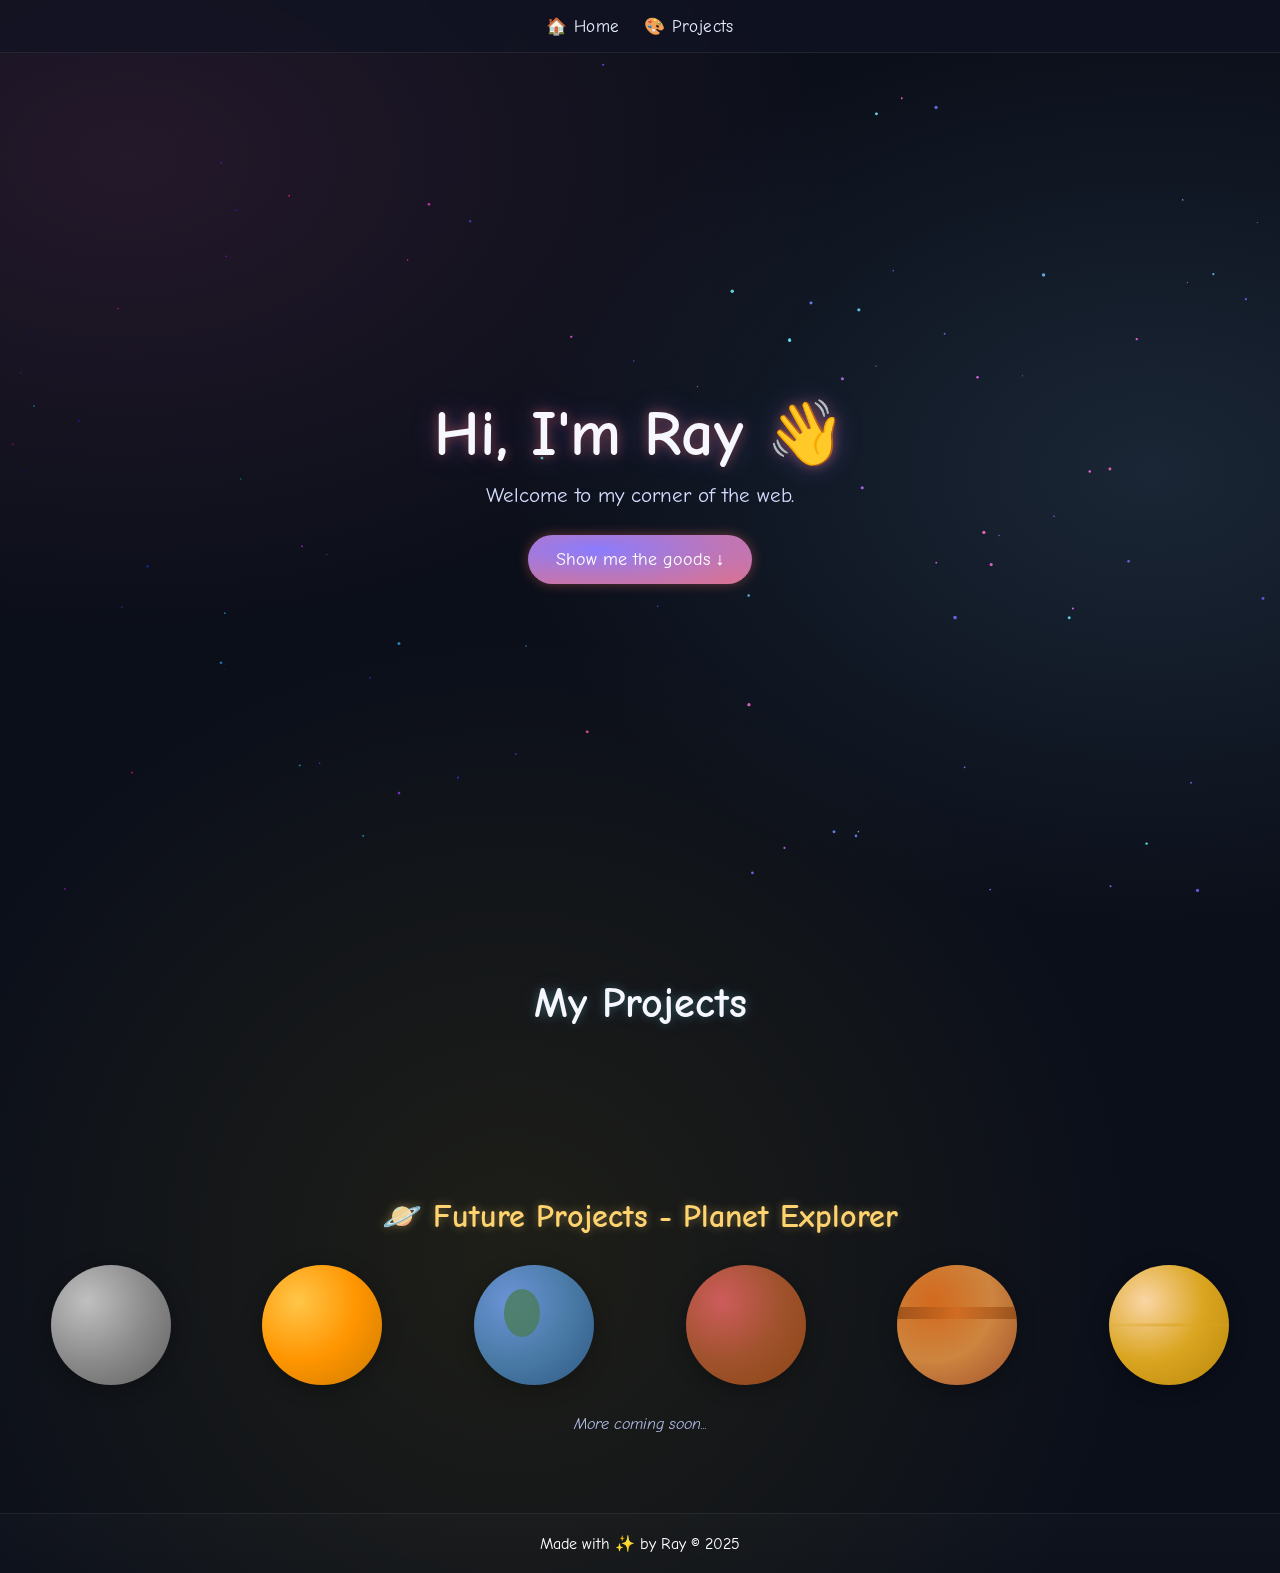
<file: index.html>
<!DOCTYPE html>
<html lang="en">

<head>
    <meta charset="UTF-8" />
    <meta name="viewport" content="width=device-width, initial-scale=1.0" />
    <title>Rachel's Portfolio</title>
    <link href="https://fonts.googleapis.com/css2?family=Comic+Neue&display=swap" rel="stylesheet" />
    <link rel="stylesheet" href="style.css" />
</head>

<body>
    <header id="Home">
        <nav>
            <ul>
                <li><a href="#Home">🏠 Home</a></li>
                <li><a href="#Projects">🎨 Projects</a></li>
            </ul>
        </nav>
    </header>

    <main>
        <section class="Hero">
            <h1>Hi, I'm Ray 👋</h1>
            <p>Welcome to my corner of the web.</p>
            <a href="#Projects" class="Button">Show me the goods ↓</a>
        </section>

        <section id="Projects" class="Projects">
            <h2>My Projects</h2>
            <div class="project-grid">
                <div class="project-box">
                    <a href="./project1" target="_blank">
                        <h3>🎮 Number Guessing Game</h3>
                    </a>
                </div>
                <div class="project-box">
                    <a href="./project2" target="_blank">
                        <h3>📱 Whimsical Calculator</h3>
                    </a>
                </div>
                <div class="project-box">
                    <a href="./project4" target="_blank">
                        <h3>🖼️ Art Gallery</h3>
                    </a>
                </div>
                <div class="project-box">
                    <a href="./project3" target="_blank">
                        <h3>🧪 Weird Guessing Game</h3>
                    </a>
                </div>
                <div class="project-box">
                    <a href="./project5" target="_blank">
                        <h3>🛒 Shopping</h3>
                    </a>
                </div>
            </div>

            <h3 class="planet-section-title">🪐 Future Projects - Planet Explorer</h3>
            <div class="planet-grid">
                <div class="planet-box mercury">
                    <div class="planet-content">
                        <h4>🌑 Mercury</h4>
                        <p>Coming Soon...</p>
                    </div>
                </div>
                <div class="planet-box venus">
                    <div class="planet-content">
                        <h4>🌕 Venus</h4>
                        <p>Coming Soon...</p>
                    </div>
                </div>
                <div class="planet-box earth">
                    <div class="planet-content">
                        <h4>🌍 Earth</h4>
                        <p>Coming Soon...</p>
                    </div>
                </div>
                <div class="planet-box mars">
                    <div class="planet-content">
                        <h4>🔴 Mars</h4>
                        <p>Coming Soon...</p>
                    </div>
                </div>
                <div class="planet-box jupiter">
                    <div class="planet-content">
                        <h4>🟠 Jupiter</h4>
                        <p>Coming Soon...</p>
                    </div>
                </div>
                <div class="planet-box saturn">
                    <div class="planet-content">
                        <h4>🪐 Saturn</h4>
                        <p>Coming Soon...</p>
                    </div>
                </div>
            </div>
            <p class="note">More coming soon...</p>
        </section>
    </main>

    <footer>
        <p>Made with ✨ by Ray &copy; 2025</p>
    </footer>
    <script src="script.js"></script>
</body>

</html>
</file>
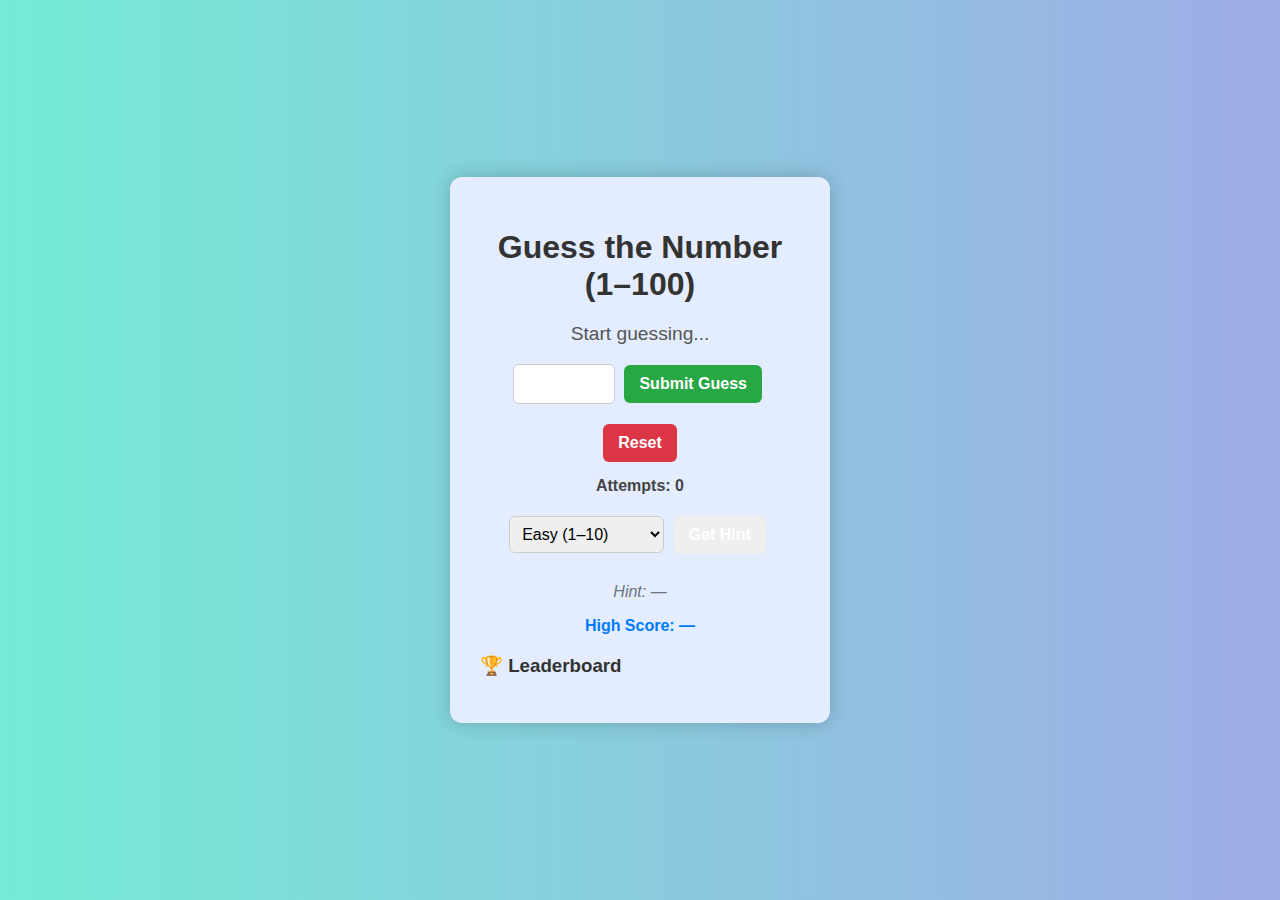
<file: project1/index.html>
<!DOCTYPE html>
<html lang="en">
<head>
  <meta charset="UTF-8" />
  <meta name="viewport" content="width=device-width, initial-scale=1.0" />
  <title>Number Guessing Game</title>
  <link rel="stylesheet" href="style.css">
</head>
<body>
  <div class="game-container">
    <h1>Guess the Number (1–100)</h1>
    <p id="message">Start guessing...</p>
    <input type="number" id="guess" min="1" max="100" />
    <button onclick="checkGuess()">Submit Guess</button>
    <button onclick="resetGame()">Reset</button>
    <p id="attempts">Attempts: 0</p>
    <select id="difficulty" onchange="setDifficulty()">
  <option value="10">Easy (1–10)</option>
  <option value="250">Medium (1–250)</option>
  <option value="500">Hard (1–500)</option>
</select>

<button onclick="showHint()">Get Hint</button>
<p id="hint">Hint: —</p>
<p id="highscore">High Score: —</p>
<div id="leaderboard"></div>

  </div>
  

</select>

  <script src="script.js"></script>
</body>
</html>
</file>
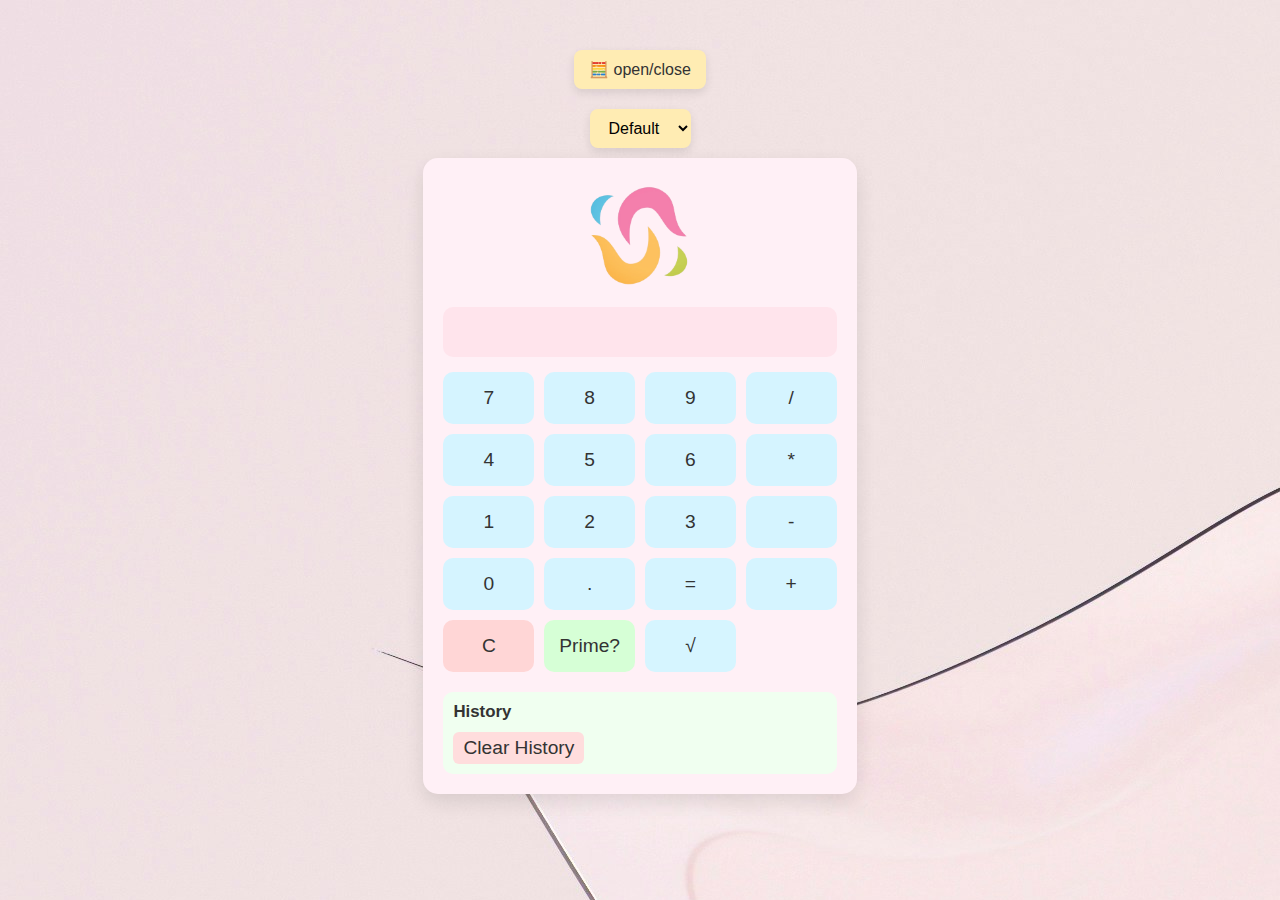
<file: project2/index.html>
<!DOCTYPE html>
<html lang="en">
<head>
  <meta charset="UTF-8" />
  <meta name="viewport" content="width=device-width, initial-scale=1.0" />
  <title>Whimsical Calculator</title>
  <link rel="stylesheet" href="style.css" />
</head>
<body>
  <button id="toggleCalc">🧮 open/close</button>

  <select id="themeSwitcher">
    <option value="">Default</option>
    <option value="theme-retro">Retro</option>
    <option value="theme-neon">Neon</option>
  </select>

  <div class="calculator-container">
    <div class="calculator">
      <img src="./4bf63113-bcf6-4de3-a83d-d81fbc8f6e33.png" alt="Logo" class="logo" />
      <input type="text" id="display" class="display" disabled />
      <div class="buttons">
        <button>7</button><button>8</button><button>9</button><button>/</button>
        <button>4</button><button>5</button><button>6</button><button>*</button>
        <button>1</button><button>2</button><button>3</button><button>-</button>
        <button>0</button><button>.</button><button>=</button><button>+</button>
        <button id="clear">C</button>
        <button id="prime">Prime?</button>
        <button id="sqrt">√</button>
      </div>
      <div class="history">
        <h3>History</h3>
        <ul id="historyList"></ul>
        <button id="clearHistory">Clear History</button>
      </div>
    </div>
  </div>

  <script src="script.js"></script>
</body>
</html>
</file>
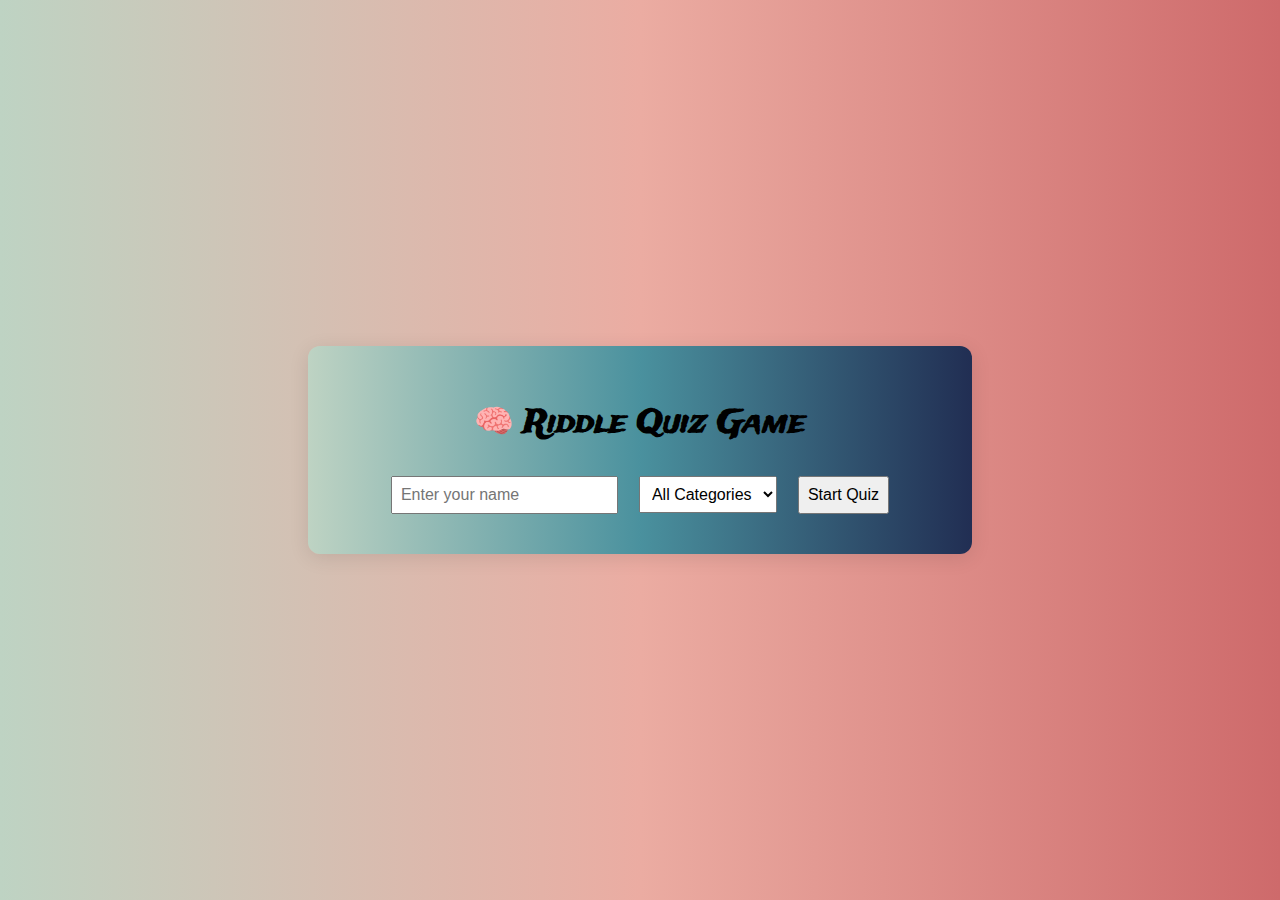
<file: project3/index.html>
<!DOCTYPE html>
<html lang="en">

<head>
    <meta charset="UTF-8" />
    <meta name="viewport" content="width=device-width, initial-scale=1.0" />
    <title>Riddle Quiz Game</title>
    <link rel="preconnect" href="https://fonts.googleapis.com">
    <link rel="preconnect" href="https://fonts.gstatic.com" crossorigin>
    <link href="https://fonts.googleapis.com/css2?family=Trade+Winds&display=swap" rel="stylesheet">
    <link rel="stylesheet" href="style.css" />
</head>

<body>
    <div class="quiz-container">
        <h1>🧠 Riddle Quiz Game</h1>

        <div id="start-screen">
            <input type="text" id="player-name" placeholder="Enter your name" />
            <select id="category-select">
                <option value="all">All Categories</option>
                <option value="logic">Logic</option>
                <option value="funny">Funny</option>
                <option value="science">Science</option>
            </select>
            <button id="start-btn">Start Quiz</button>
        </div>

        <div id="quiz-screen" style="display:none;">
            <p id="progress-text"></p>
            <p id="timer-text"></p>
            <p id="question-text"></p>
            <div id="choices"></div>
            <button id="hint-btn">Hint</button>
        </div>

        <div id="result-screen" style="display:none;">
            <h2>🎉 Results</h2>
            <p id="final-score"></p>
            <ul id="score-list"></ul>
            <div id="answer-breakdown"></div>
            <button id="reset-btn">Reset Game</button>
        </div>
    </div>

    <script src="script.js"></script>
</body>

</html>
</file>
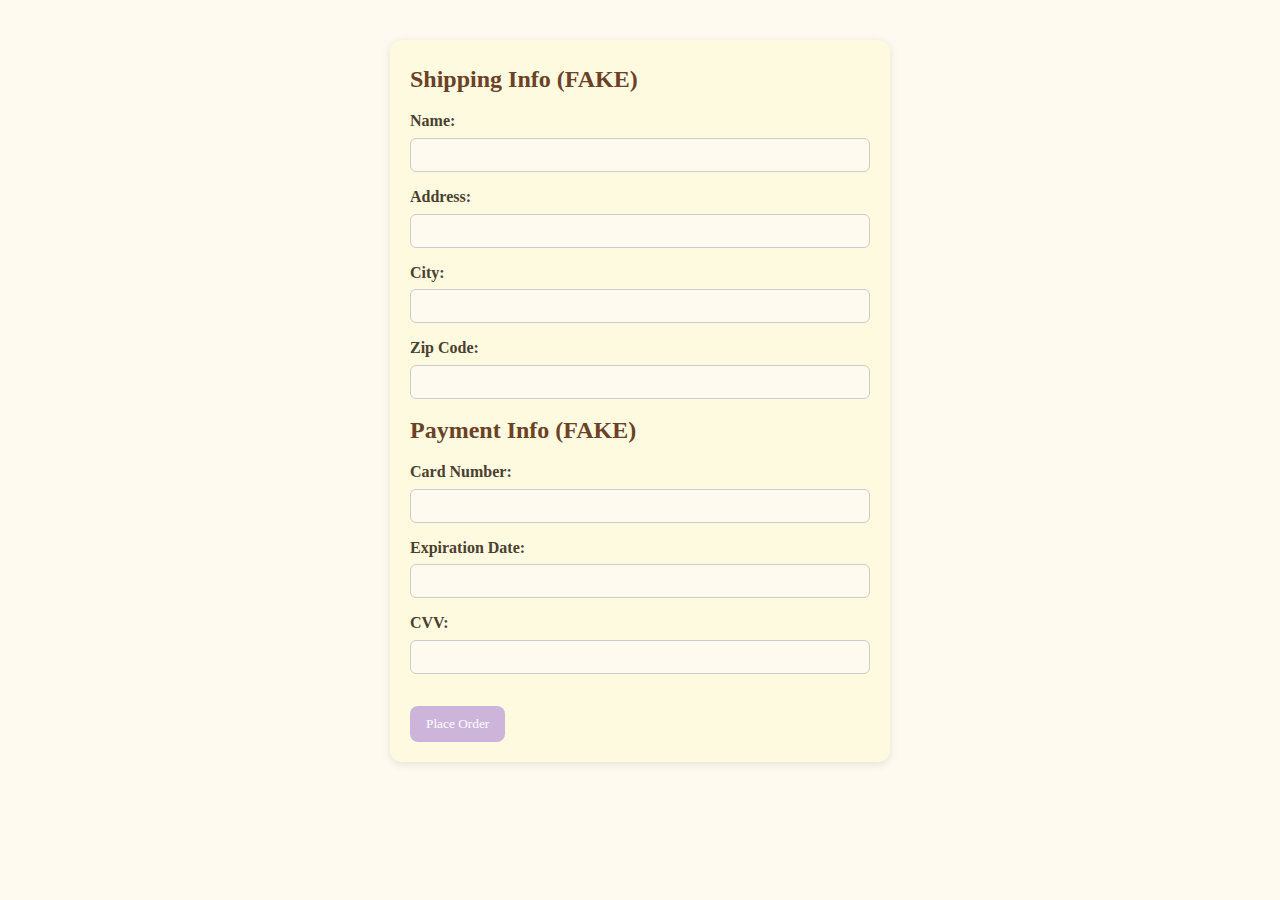
<file: project5/checkout.html>
<!DOCTYPE html>
<html lang="en">

<head>
    <meta charset="UTF-8" />
    <meta name="viewport" content="width=device-width, initial-scale=1.0" />
    <title>Checkout – Moss & Moon Market</title>
    <link rel="stylesheet" href="style.css" />
</head>

<body>
    <div class="checkout-container">
        <h2>Shipping Info (FAKE)</h2>
        <form id="checkout-form">
            <label>Name:
                <input type="text" name="name" required />
            </label>
            <label>Address:
                <input type="text" name="address" required />
            </label>
            <label>City:
                <input type="text" name="city" required />
            </label>
            <label>Zip Code:
                <input type="text" name="zip" required />
            </label>

            <h2>Payment Info (FAKE)</h2>
            <label>Card Number:
                <input type="text" name="card" required />
            </label>
            <label>Expiration Date:
                <input type="text" name="exp" required />
            </label>
            <label>CVV:
                <input type="text" name="cvv" required />
            </label>

            <button type="submit">Place Order</button>
        </form>
    </div>

    <script>
        document.getElementById("checkout-form").addEventListener("submit", function (e) {
            e.preventDefault();
            alert("Thank you for your order! 🌸 Your cozy package is on its way.");
            window.location.href = "index.html";
        });
    </script>
</body>

</html>
</file>
<file: style.css>
* {
    margin: 0;
    padding: 0;
    box-sizing: border-box;
    font-family: 'Comic Neue', cursive;
}

html {
    scroll-behavior: smooth;
}

/* --- Galaxy base --- */
body {
    color: #f7f7ff;
    background: radial-gradient(1200px 800px at 10% 10%, rgba(255, 105, 180, 0.1), transparent 60%),
        radial-gradient(1000px 700px at 90% 30%, rgba(135, 206, 250, 0.12), transparent 65%),
        radial-gradient(900px 900px at 40% 80%, rgba(255, 215, 0, 0.08), transparent 70%),
        #0b0f1a;
    min-height: 100vh;
    overflow-x: hidden;
}

/* Starfield layers */
body::before,
body::after {
    content: "";
    position: fixed;
    inset: 0;
    pointer-events: none;
    background-repeat: repeat;
    z-index: -2;
}

body::before {
    background-image: radial-gradient(1px 1px at 20px 30px, #ffffff66 50%, transparent 52%),
        radial-gradient(1px 1px at 130px 80px, #a0cfff66 50%, transparent 52%),
        radial-gradient(1px 1px at 70px 120px, #ffd6a566 50%, transparent 52%);
    background-size: 200px 200px;
    animation: twinkle 9s linear infinite;
}

body::after {
    background-image: radial-gradient(1px 1px at 60px 40px, #ffffff85 50%, transparent 52%),
        radial-gradient(1px 1px at 160px 140px, #b0ffe385 50%, transparent 52%),
        radial-gradient(1px 1px at 100px 170px, #ffd0ff85 50%, transparent 52%);
    background-size: 300px 300px;
    animation: drift 50s linear infinite;
    z-index: -3;
}

@keyframes twinkle {

    0%,
    100% {
        opacity: 0.8;
    }

    50% {
        opacity: 0.4;
    }
}

@keyframes drift {
    0% {
        transform: translateY(0);
    }

    100% {
        transform: translateY(-200px);
    }
}

/* --- Navigation --- */
nav {
    position: fixed;
    top: 0;
    width: 100%;
    background: rgba(15, 19, 34, 0.7);
    backdrop-filter: blur(8px);
    padding: 16px 24px;
    z-index: 1000;
    border-bottom: 1px solid rgba(255, 255, 255, 0.08);
}

nav ul {
    display: flex;
    justify-content: center;
    list-style: none;
    gap: 24px;
}

nav a {
    color: #e6eeff;
    text-decoration: none;
    font-size: 1.05rem;
    letter-spacing: 0.4px;
    position: relative;
    transition: color 0.3s ease, text-shadow 0.3s ease;
}

nav a::after {
    content: "";
    position: absolute;
    left: 0;
    bottom: -6px;
    width: 100%;
    height: 2px;
    background: linear-gradient(90deg, #ff6f61, #8a7dff, #6fffe9);
    transform: scaleX(0);
    transform-origin: left;
    transition: transform 300ms ease;
    border-radius: 2px;
}

nav a:hover {
    color: #ffffff;
    text-shadow: 0 0 8px #8a7dff66, 0 0 18px #6fffe955;
}

nav a:hover::after {
    transform: scaleX(1);
}

/* --- Hero --- */
.Hero {
    height: 100vh;
    display: flex;
    flex-direction: column;
    justify-content: center;
    align-items: center;
    text-align: center;
    padding: 120px 20px 40px;
    position: relative;
}

.Hero h1 {
    font-size: clamp(2rem, 5vw, 4rem);
    text-shadow: 0 0 12px #ff6f6170, 0 0 28px #8a7dff55;
    animation: titleGlow 4s ease-in-out infinite;
}

.Hero p {
    margin-top: 12px;
    font-size: clamp(1rem, 2.2vw, 1.3rem);
    color: #d6dcff;
}

@keyframes titleGlow {

    0%,
    100% {
        text-shadow: 0 0 10px #ff6f6160, 0 0 24px #6fffe955;
    }

    50% {
        text-shadow: 0 0 12px #ffd36f70, 0 0 32px #8a7dff66;
    }
}

.Button {
    margin-top: 28px;
    background: radial-gradient(120% 120% at 30% 30%, #8a7dff, #ff6f61);
    color: #fff;
    padding: 14px 28px;
    border-radius: 999px;
    font-size: 1.1rem;
    text-decoration: none;
    box-shadow: 0 0 12px #ff6f6160, 0 0 28px #8a7dff40 inset;
    animation: bounce 2.4s infinite;
    transition: transform 200ms ease, box-shadow 200ms ease;
}

.Button:hover {
    transform: translateY(-2px) scale(1.03);
    box-shadow: 0 0 16px #ffd36f80, 0 0 30px #8a7dff70 inset;
}

@keyframes bounce {

    0%,
    100% {
        transform: translateY(0);
    }

    50% {
        transform: translateY(-8px);
    }
}

/* --- Projects --- */
.Projects {
    padding: 80px 20px;
    text-align: center;
    position: relative;
}

.Projects h2 {
    font-size: clamp(1.8rem, 4vw, 2.6rem);
    margin-bottom: 24px;
    text-shadow: 0 0 10px #6fffe940, 0 0 20px #8a7dff30;
}

.project-grid {
    display: grid;
    grid-template-columns: repeat(auto-fit, minmax(220px, 1fr));
    gap: 22px;
}

.project-box {
    --glowA: #6fffe9;
    --glowB: #8a7dff;
    background: linear-gradient(180deg, rgba(255, 255, 255, 0.06), rgba(255, 255, 255, 0.02));
    border: 1px solid rgba(255, 255, 255, 0.08);
    padding: 28px;
    border-radius: 16px;
    font-size: 1.1rem;
    transition: transform 300ms ease, box-shadow 300ms ease, border-color 300ms ease;
    position: relative;
    overflow: hidden;
}

.project-box::before {
    content: "";
    position: absolute;
    inset: -2px;
    background: conic-gradient(from 180deg, var(--glowA), var(--glowB), #ff6f61, var(--glowA));
    filter: blur(16px);
    opacity: 0;
    transition: opacity 300ms ease;
    z-index: -1;
}

.project-box a {
    color: #ffffff;
    text-decoration: none;
}

.project-box h3 {
    font-weight: 700;
    letter-spacing: .3px;
}

.project-box:hover {
    transform: translateY(-6px) rotate(-1deg) scale(1.02);
    box-shadow: 0 8px 30px -6px rgba(138, 125, 255, 0.35);
    border-color: rgba(255, 255, 255, 0.18);
}

.project-box:hover::before {
    opacity: 0.9;
}

/* Coming soon style */
.project-box.coming-soon {
    opacity: 0.85;
}

.project-box.coming-soon a {
    pointer-events: none;
}

.project-box.coming-soon h3::after {
    content: " ✧";
    color: #ffd36f;
    text-shadow: 0 0 8px #ffd36f88;
}

.note {
    margin-top: 20px;
    font-style: italic;
    color: #c6cfff;
    opacity: 0.9;
}

/* Scroll reveal utility */
[data-reveal] {
    opacity: 0;
    transform: translateY(14px);
    transition: opacity .6s ease, transform .6s ease;
}

[data-reveal].revealed {
    opacity: 1;
    transform: translateY(0);
}

/* --- Footer --- */
footer {
    background: linear-gradient(180deg, rgba(255, 255, 255, 0.02), rgba(255, 255, 255, 0.01));
    border-top: 1px solid rgba(255, 255, 255, 0.08);
    color: white;
    text-align: center;
    padding: 20px;
}

/* --- Planet Project Boxes --- */
.planet-section-title {
    margin: 40px 0 30px 0;
    font-size: clamp(1.4rem, 3vw, 2rem);
    color: #ffd36f;
    text-shadow: 0 0 10px #ffd36f66;
}

.planet-grid {
    display: grid;
    grid-template-columns: repeat(auto-fit, minmax(150px, 1fr));
    gap: 30px;
    margin: 30px 0;
    justify-items: center;
}

.planet-box {
    width: 120px;
    height: 120px;
    border-radius: 50%;
    display: flex;
    align-items: center;
    justify-content: center;
    cursor: pointer;
    transition: all 0.4s ease;
    position: relative;
    overflow: hidden;
    box-shadow: 0 4px 20px rgba(0, 0, 0, 0.3);
}

.planet-content {
    text-align: center;
    opacity: 0;
    transition: opacity 0.3s ease;
    z-index: 2;
    position: relative;
}

.planet-content h4 {
    font-size: 0.9rem;
    margin-bottom: 5px;
    color: white;
    text-shadow: 0 0 6px rgba(0, 0, 0, 0.8);
}

.planet-content p {
    font-size: 0.7rem;
    color: #f0f0f0;
    text-shadow: 0 0 4px rgba(0, 0, 0, 0.8);
}

.planet-box:hover {
    transform: scale(1.2) rotate(5deg);
    box-shadow: 0 8px 30px rgba(255, 255, 255, 0.2);
}

.planet-box:hover .planet-content {
    opacity: 1;
}

/* Planet-specific colors and effects */
.planet-box.mercury {
    background: radial-gradient(circle at 30% 30%, #c0c0c0, #8c8c8c, #606060);
}

.planet-box.mercury:hover {
    background: radial-gradient(circle at 30% 30%, #e0e0e0, #c0c0c0, #8c8c8c);
    box-shadow: 0 8px 30px rgba(192, 192, 192, 0.4);
}

.planet-box.venus {
    background: radial-gradient(circle at 30% 30%, #ffc649, #ff9500, #cc7a00);
}

.planet-box.venus:hover {
    background: radial-gradient(circle at 30% 30%, #ffdd49, #ffc649, #ff9500);
    box-shadow: 0 8px 30px rgba(255, 198, 73, 0.5);
}

.planet-box.earth {
    background: radial-gradient(circle at 30% 30%, #6b93d6, #4a7ba7, #2e5984);
    position: relative;
}

.planet-box.earth::before {
    content: '';
    position: absolute;
    width: 30%;
    height: 40%;
    background: #4a7c59;
    border-radius: 50%;
    top: 20%;
    left: 25%;
    opacity: 0.8;
}

.planet-box.earth:hover {
    background: radial-gradient(circle at 30% 30%, #87ceeb, #6b93d6, #4a7ba7);
    box-shadow: 0 8px 30px rgba(107, 147, 214, 0.5);
}

.planet-box.mars {
    background: radial-gradient(circle at 30% 30%, #cd5c5c, #a0522d, #8b4513);
}

.planet-box.mars:hover {
    background: radial-gradient(circle at 30% 30%, #ff6b6b, #cd5c5c, #a0522d);
    box-shadow: 0 8px 30px rgba(205, 92, 92, 0.5);
}

.planet-box.jupiter {
    background: radial-gradient(circle at 30% 30%, #d2691e, #cd853f, #a0522d);
    position: relative;
}

.planet-box.jupiter::before {
    content: '';
    position: absolute;
    width: 100%;
    height: 10%;
    background: linear-gradient(90deg, #8b4513, #d2691e, #8b4513);
    top: 35%;
    left: 0;
    opacity: 0.7;
}

.planet-box.jupiter:hover {
    background: radial-gradient(circle at 30% 30%, #ffa500, #d2691e, #cd853f);
    box-shadow: 0 8px 30px rgba(210, 105, 30, 0.5);
}

.planet-box.saturn {
    background: radial-gradient(circle at 30% 30%, #fad5a5, #daa520, #b8860b);
    position: relative;
}

.planet-box.saturn::after {
    content: '';
    position: absolute;
    width: 140%;
    height: 3px;
    background: linear-gradient(90deg, transparent, #daa520, transparent);
    top: 50%;
    left: -20%;
    transform: translateY(-50%);
    border-radius: 50%;
    opacity: 0.6;
}

.planet-box.saturn:hover {
    background: radial-gradient(circle at 30% 30%, #ffe4b5, #fad5a5, #daa520);
    box-shadow: 0 8px 30px rgba(218, 165, 32, 0.5);
}

.planet-box.saturn:hover::after {
    opacity: 0.8;
    box-shadow: 0 0 10px #daa520;
}
</file>
<file: project1/style.css>
body {
  font-family: 'Segoe UI', sans-serif;
  background: linear-gradient(to right, #74ebd5, #9face6);
  display: flex;
  justify-content: center;
  align-items: center;
  height: 100vh;
  margin: 0;
}

/* Game container */
.game-container {
  background: rgb(228, 237, 255);
  padding: 30px;
  border-radius: 12px;
  box-shadow: 0 0 20px rgba(0, 0, 0, 0.2);
  text-align: center;
  width: 320px;
}

/* Title */
h1 {
  margin-bottom: 20px;
  color: #333;
}

/* Message and attempts */
#message {
  font-size: 1.2em;
  margin-bottom: 15px;
  color: #555;
}

#attempts {
  margin-top: 10px;
  font-weight: bold;
  color: #444;
}

/* Input field */
input[type="number"] {
  padding: 10px;
  width: 80px;
  margin-bottom: 15px;
  border: 1px solid #ccc;
  border-radius: 6px;
  font-size: 1em;
}

/* Difficulty dropdown */
#difficulty {
  padding: 8px;
  margin-bottom: 15px;
  border-radius: 6px;
  border: 1px solid #ccc;
  font-size: 1em;
}

/* Buttons */
button {
  padding: 10px 15px;
  margin: 5px;
  border: none;
  border-radius: 6px;
  color: white;
  font-weight: bold;
  cursor: pointer;
  transition: background 0.3s ease;
  font-size: 1em;
}

button:hover {
  opacity: 0.9;
}

button:nth-of-type(1) {
  background-color: #28a745; 
}

button:nth-of-type(2) {
  background-color: #dc3545;
}


#leaderboard {
  margin-top: 20px;
  text-align: left;
}

#leaderboard h3 {
  margin-bottom: 10px;
  color: #333;
}

#leaderboard ol {
  padding-left: 20px;
  color: #555;
}

#highscore {
  margin-top: 10px;
  font-weight: bold;
  color: #007bff;
}

#hint {
  margin-top: 15px;
  font-style: italic;
  color: #6c757d;
}

#highscore.new-record {
  animation: glow 1s ease-in-out infinite alternate;
}

@keyframes glow {
  from {
    text-shadow: 0 0 5px #00f, 0 0 10px #00f;
  }
  to {
    text-shadow: 0 0 10px #0ff, 0 0 20px #0ff;
  }
}
</file>
<file: project2/style.css>
*{
  padding: 0;
  margin: 0;
  box-sizing: border-box;
}

:root {
  --bg-color: #fff0f6;
  --btn-color: #d5f4ff;
  --display-bg: #ffe4ec;
  --text-color: #333;
}

body.theme-retro {
  --bg-color: #fdf6e3;
  --btn-color: #f4e2d8;
  --display-bg: #d5d1bf;
}

body.theme-neon {
  --bg-color: #1a1a2e;
  --btn-color: #194e8e;
  --display-bg: #e94560;
  --text-color: #bababa;
}

body {
  background-image: url('maxim-berg-WG56pNhliUQ-unsplash.jpg');
  font-family: 'Segoe UI', sans-serif;
  display: flex;
  flex-direction: column;
  align-items: center;
  padding-top: 40px;
  color: var(--text-color);
}

#toggleCalc, #themeSwitcher {
  margin: 10px;
  padding: 10px 15px;
  font-size: 1rem;
  border-radius: 8px;
  border: none;
  background-color: #ffecb3;
  cursor: pointer;
  box-shadow: 0 4px 10px rgba(0,0,0,0.1);
}

.calculator-container {
  transition: transform 0.5s ease, opacity 0.5s ease;
}

.calculator-container.hidden {
  transform: scale(0);
  opacity: 0;
  pointer-events: none;
}

.calculator {
  background: var(--bg-color);
  padding: 20px;
  border-radius: 15px;
  box-shadow: 0 8px 20px rgba(0,0,0,0.1);

}

.logo {
  display: block;
  margin: 0 auto 10px;
  max-width: 120px;
}

.display {
  width: 100%;
  height: 50px;
  margin-bottom: 15px;
  text-align: right;
  padding: 10px;
  font-size: 1.5rem;
  border: none;
  border-radius: 10px;
  background: var(--display-bg);
  color: var(--text-color);
}

.buttons {
  display: grid;
  grid-template-columns: repeat(4, 1fr);
  gap: 10px;
}

button {
  padding: 15px;
  font-size: 1.2rem;
  cursor: pointer;
  border-radius: 10px;
  border: none;
  background: var(--btn-color);
  color: var(--text-color);
  transition: background 0.3s ease;
}

button:hover {
  background: #b3e5fc;
}

#clear {
  background: #ffd6d6;
}

#clear:hover {
  background: #ffb3b3;
}

#prime {
  background: #d6ffd6;
}

#prime:hover {
  background: #b3ffb3;
}

#sqrt {
  background: #d6f5ff;
}

#sqrt:hover {
  background: #b3ecff;
}

.history {
  background: #f0fff0;
  padding: 10px;
  margin-top: 20px;
  border-radius: 10px;
  max-height: 150px;
  overflow-y: auto;
  font-size: 0.9rem;
}

#clearHistory {
  margin-top: 10px;
  background: #ffdddd;
  border: none;
  padding: 5px 10px;
  border-radius: 6px;
  cursor: pointer;
}
</file>
<file: project3/style.css>
body {
  font-family: "Trade Winds", system-ui;
  background: linear-gradient(to right, #bed3c3, #ebaca2, #ce6a6b);
  margin: 0;
  padding: 0;
  display: flex;
  justify-content: center;
  align-items: center;
  height: 100vh;
}

.quiz-container {
  background: linear-gradient(to right, #bed3c3, #4a919e, #212e53);
  padding: 2rem;
  border-radius: 12px;
  box-shadow: 0 4px 20px rgba(0, 0, 0, 0.1);
  max-width: 600px;
  width: 90%;
  text-align: center;
  color: rgb(0, 0, 0);
}

input,
select,
button {
  margin: 0.5rem;
  padding: 0.5rem;
  font-size: 1rem;
}

#choices button {
  display: block;
  margin: 0.5rem auto;
  padding: 0.5rem 1rem;
  font-size: 1rem;
  background-color: #00796b;
  color: white;
  border: none;
  border-radius: 6px;
  cursor: pointer;
  transition: background-color 0.3s ease;
}

#choices button:hover {
  background-color: #004d40;
}

#answer-breakdown {
  text-align: left;
  margin-top: 1rem;
  background: rgba(255, 255, 255, 0.1);
  padding: 1rem;
  border-radius: 8px;
  max-height: 300px;
  overflow-y: auto;
}

@media (max-width: 600px) {
  .quiz-container {
    padding: 1rem;
  }

  #choices button {
    width: 100%;
  }
}
</file>
<file: project5/style.css>
/* RESET */
* {
    margin: 0;
    padding: 0;
    box-sizing: border-box;
}

html {
    scroll-behavior: smooth;
}

body {
    font-family: "Delius Swash Caps", cursive;
    background-color: #fffaf0;
    color: #4b3f2f;
    line-height: 1.6;
}

/* NAVIGATION */
.navbar {
    display: flex;
    justify-content: space-between;
    align-items: center;
    background-color: #d8e2dc;
    padding: 10px 20px;
    position: sticky;
    top: 0;
    z-index: 100;
}

.nav-brand {
    font-size: 1.5rem;
    font-weight: bold;
    color: #6b4226;
}

.nav-links {
    display: flex;
    gap: 20px;
    list-style: none;
}

.nav-links a {
    text-decoration: none;
    color: #4b3f2f;
    font-weight: bold;
}

.nav-toggle {
    display: none;
    font-size: 1.5rem;
    background: none;
    border: none;
    color: #6b4226;
}

@media (max-width: 768px) {
    .nav-links {
        display: none;
        flex-direction: column;
        background-color: #fefae0;
        position: absolute;
        top: 60px;
        right: 20px;
        padding: 10px;
        border-radius: 8px;
    }

    .nav-links.nav-open {
        display: flex;
    }

    .nav-toggle {
        display: block;
    }
}

/* LANDING SECTION */
.landing-hero {
    position: relative;
    height: 70vh;
    display: flex;
    align-items: center;
    justify-content: center;
    overflow: hidden;
}

.hero-video-bg {
    position: absolute;
    top: 0;
    left: 0;
    width: 100%;
    height: 100%;
    z-index: 1;
}

.hero-video-bg video {
    width: 100%;
    height: 100%;
    object-fit: cover;
}

.hero-content-box {
    position: relative;
    z-index: 2;
    text-align: center;
    max-width: 600px;
    padding: 40px;
}

.hero-content-box h1 {
    font-size: 2.5rem;
    color: #6b4226;
    margin-bottom: 20px;
    text-shadow: 2px 2px 4px rgba(255, 255, 255, 0.8);
    animation: fadeInUp 1s ease-out;
}

.hero-text-box {
    background-color: rgba(255, 250, 240, 0.9);
    backdrop-filter: blur(10px);
    border: 2px solid #d8e2dc;
    border-radius: 15px;
    padding: 20px;
    margin: 20px 0;
    box-shadow: 0 4px 20px rgba(0, 0, 0, 0.1);
    animation: fadeIn 0.8s ease-out 0.2s both;
}

.hero-text-box p {
    font-size: 1.2rem;
    color: #4b3f2f;
    margin: 0;
    line-height: 1.6;
}

.hero-button {
    background-color: #cdb4db;
    color: white;
    padding: 12px 24px;
    border-radius: 8px;
    text-decoration: none;
    font-weight: bold;
    transition: transform 0.2s ease;
    display: inline-block;
    margin-top: 10px;
    box-shadow: 0 4px 12px rgba(0, 0, 0, 0.2);
    animation: fadeIn 0.8s ease-out 0.4s both;
}

.hero-button:hover {
    transform: scale(1.05);
}

/* Animations */
@keyframes fadeInUp {
    from {
        opacity: 0;
        transform: translateY(12px);
    }

    to {
        opacity: 1;
        transform: translateY(0);
    }
}

@keyframes fadeIn {
    from {
        opacity: 0;
    }

    to {
        opacity: 1;
    }
}

/* SHOP SECTION */
#shop {
    background-color: #cdb4db;
    min-height: 100vh;
}

header {
    background-color: #d79ebc;
    padding: 20px;
    text-align: center;
    box-shadow: 0 2px 6px rgba(0, 0, 0, 0.1);
}

h1 {
    margin-bottom: 10px;
    font-size: 2rem;
    color: #6b4226;
}

.header-controls {
    display: flex;
    justify-content: center;
    gap: 10px;
    flex-wrap: wrap;
}

input,
select,
button {
    padding: 8px 12px;
    border-radius: 8px;
    border: 1px solid #ccc;
    font-family: inherit;
}

#open-cart {
    background-color: #cdb4db;
    color: rgb(125, 57, 142);
    cursor: pointer;
}

/* CATEGORY NAVIGATION */
.category-nav {
    display: flex;
    justify-content: center;
    flex-wrap: wrap;
    gap: 10px;
    padding: 20px;
    background-color: #fefae0;
    border-bottom: 2px solid #d8e2dc;
}

.category-btn {
    background-color: #fffaf0;
    color: #4b3f2f;
    border: 2px solid #d8e2dc;
    padding: 8px 16px;
    border-radius: 20px;
    cursor: pointer;
    font-family: inherit;
    font-weight: bold;
    transition: all 0.3s ease;
}

.category-btn:hover {
    background-color: #d8e2dc;
    transform: translateY(-2px);
}

.category-btn.active {
    background-color: #cdb4db;
    color: white;
    border-color: #cdb4db;
}

.product-grid {
    display: grid;
    grid-template-columns: repeat(auto-fit, minmax(250px, 1fr));
    gap: 25px;
    max-width: 1400px;
    margin: 0 auto;
    padding: 30px 20px;
}

.product-card {
    background-color: #E8D1A7;
    border: 2px dashed #442D1C;
    padding: 20px;
    border-radius: 12px;
    text-align: center;
    box-shadow: 2px 2px 8px rgba(0, 0, 0, 0.05);
    transition: transform 0.2s ease, box-shadow 0.2s ease;
    display: flex;
    flex-direction: column;
    height: 100%;
}

.product-card:hover {
    transform: translateY(-5px);
    box-shadow: 4px 8px 16px rgba(0, 0, 0, 0.1);
}

.product-card img {
    width: 100%;
    height: 150px;
    object-fit: cover;
    border-radius: 8px;
}

.product-card button {
    background-color: #cfa18f;
    color: #333;
    border: none;
    padding: 6px 10px;
    border-radius: 8px;
    cursor: pointer;
    margin-top: 8px;
}

.cart-panel {
    position: fixed;
    top: 0;
    right: 0;
    width: 300px;
    height: 100%;
    background-color: #f8edeb;
    box-shadow: -2px 0 10px rgba(0, 0, 0, 0.2);
    padding: 20px;
    z-index: 1000;
    overflow-y: auto;
    transition: transform 0.3s ease;
}

.cart-panel.hidden {
    transform: translateX(100%);
}

.cart-header {
    display: flex;
    justify-content: space-between;
    align-items: center;
}

#close-cart {
    background: none;
    border: none;
    font-size: 20px;
    cursor: pointer;
    color: #6b4226;
}

.cart-item {
    display: flex;
    justify-content: space-between;
    margin-bottom: 8px;
}

#cart-total {
    font-weight: bold;
    margin-top: 10px;
}

.pagination {
    display: flex;
    justify-content: center;
    align-items: center;
    gap: 10px;
    margin-bottom: 30px;
}

#page-buttons {
    display: flex;
    gap: 6px;
}

.page-btn {
    padding: 6px 10px;
    border: none;
    border-radius: 6px;
    background-color: #ffc5de;
    color: #6b4226;
    cursor: pointer;
    font-weight: bold;
    box-shadow: 1px 1px 3px rgba(0, 0, 0, 0.1);
}

.page-btn.active {
    background-color: #cdb4db;
    color: #fff;
}

/* Lightbox Styles */
.lightbox {
    position: fixed;
    top: 0;
    left: 0;
    width: 100%;
    height: 100%;
    background-color: rgba(0, 0, 0, 0.9);
    z-index: 2000;
    display: flex;
    justify-content: center;
    align-items: center;
    transition: opacity 0.3s ease;
}

.lightbox.hidden {
    display: none;
    opacity: 0;
}

.lightbox-content {
    position: relative;
    max-width: 90%;
    max-height: 90%;
    background-color: #fefae0;
    border-radius: 15px;
    padding: 20px;
    text-align: center;
    box-shadow: 0 4px 20px rgba(0, 0, 0, 0.5);
}

.lightbox-close {
    position: absolute;
    top: 15px;
    right: 20px;
    font-size: 24px;
    color: #6b4226;
    cursor: pointer;
    background: none;
    border: none;
    padding: 5px;
}

.lightbox-close:hover {
    color: #cdb4db;
}

#lightbox-image {
    max-width: 100%;
    max-height: 70vh;
    object-fit: contain;
    border-radius: 12px;
    margin-bottom: 15px;
}

.lightbox-info {
    margin: 15px 0;
    color: #4b3f2f;
}

.lightbox-info h3 {
    margin: 5px 0;
    font-size: 1.5rem;
    color: #6b4226;
}

.lightbox-info p {
    margin: 5px 0;
    font-size: 1.1rem;
}

.lightbox-nav {
    display: flex;
    justify-content: center;
    gap: 15px;
    margin-top: 15px;
}

.lightbox-nav button {
    background-color: #a3c4f3;
    color: #333;
    border: none;
    padding: 10px 15px;
    border-radius: 8px;
    cursor: pointer;
    font-family: inherit;
}

.lightbox-nav button:hover {
    background-color: #cdb4db;
    color: white;
}

.lightbox-nav button:disabled {
    background-color: #ccc;
    cursor: not-allowed;
}

/* Make product images clickable */
.product-card img {
    width: 100%;
    height: 150px;
    object-fit: cover;
    border-radius: 8px;
    cursor: pointer;
    transition: transform 0.2s ease;
}

.product-card img:hover {
    transform: scale(1.05);
}

/* Cart Controls Styles */
.cart-controls {
    margin-top: 8px;
}

.add-to-cart-btn {
    background-color: #cfa18f;
    color: #333;
    border: none;
    padding: 6px 10px;
    border-radius: 8px;
    cursor: pointer;
    transition: all 0.2s ease;
    font-family: inherit;
}

.add-to-cart-btn:hover {
    background-color: #b8927f;
    transform: translateY(-1px);
}

.cart-added {
    display: flex;
    align-items: center;
    justify-content: center;
    gap: 8px;
    background-color: #d4edda;
    padding: 6px 10px;
    border-radius: 8px;
    border: 1px solid #c3e6cb;
}

.checkmark {
    color: #28a745;
    font-weight: bold;
    font-size: 14px;
}

.cart-count {
    font-size: 12px;
    color: #155724;
    font-weight: bold;
}

.add-more-btn {
    background-color: #28a745;
    color: white;
    border: none;
    width: 24px;
    height: 24px;
    border-radius: 50%;
    cursor: pointer;
    font-size: 14px;
    font-weight: bold;
    display: flex;
    align-items: center;
    justify-content: center;
    transition: all 0.2s ease;
}

.add-more-btn:hover {
    background-color: #218838;
    transform: scale(1.1);
}

/* Star Rating Styles */
.rating {
    margin: 8px 0;
    text-align: center;
}

.stars {
    display: inline-block;
    margin-bottom: 4px;
}

.star {
    font-size: 16px;
    color: #ddd;
    margin: 0 1px;
    transition: color 0.2s ease;
}

.star.filled {
    color: #000000;
    /* Black color for filled stars */
}

.star.half {
    background: linear-gradient(90deg, #000000 50%, #ddd 50%);
    -webkit-background-clip: text;
    -webkit-text-fill-color: transparent;
    background-clip: text;
    color: #000000;
}

.star.empty {
    color: #ddd;
}

.rating-text {
    font-size: 12px;
    color: #6b4226;
    display: block;
    margin-top: 2px;
}

.product-card .price {
    font-weight: bold;
    font-size: 14px;
    color: #4b3f2f;
    margin: 8px 0;
}

.product-card .category {
    color: #6b4226;
    font-size: 13px;
    font-weight: bold;
    margin: 4px 0;
}

.product-card .description {
    color: #4b3f2f;
    font-size: 12px;
    line-height: 1.4;
    margin: 8px 0;
    font-style: italic;
    flex-grow: 1;
}

.product-card .cart-controls {
    margin-top: auto;
    padding-top: 10px;
}

/* Responsive Grid */
@media (max-width: 1200px) {
    .product-grid {
        grid-template-columns: repeat(auto-fit, minmax(220px, 1fr));
        gap: 20px;
        padding: 25px 15px;
    }
}

@media (max-width: 768px) {
    .product-grid {
        grid-template-columns: repeat(auto-fit, minmax(200px, 1fr));
        gap: 15px;
        padding: 20px 10px;
    }

    .product-card {
        padding: 15px;
    }
}

@media (max-width: 480px) {
    .product-grid {
        grid-template-columns: 1fr;
        max-width: 300px;
        gap: 20px;
    }
}










.checkout-container {
    max-width: 500px;
    margin: 40px auto;
    background-color: #fefae0;
    padding: 20px;
    border-radius: 12px;
    box-shadow: 0 2px 10px rgba(0, 0, 0, 0.1);
}

.checkout-container h2 {
    color: #6b4226;
    margin-bottom: 10px;
}

#checkout-form label {
    display: block;
    margin-bottom: 12px;
    font-weight: bold;
    color: #4b3f2f;
}

#checkout-form input {
    width: 100%;
    padding: 8px;
    margin-top: 4px;
    border-radius: 6px;
    border: 1px solid #ccc;
    background-color: #fffaf0;
}

#checkout-form button {
    margin-top: 20px;
    background-color: #cdb4db;
    color: white;
    border: none;
    padding: 10px 16px;
    border-radius: 8px;
    cursor: pointer;
}
</file>
